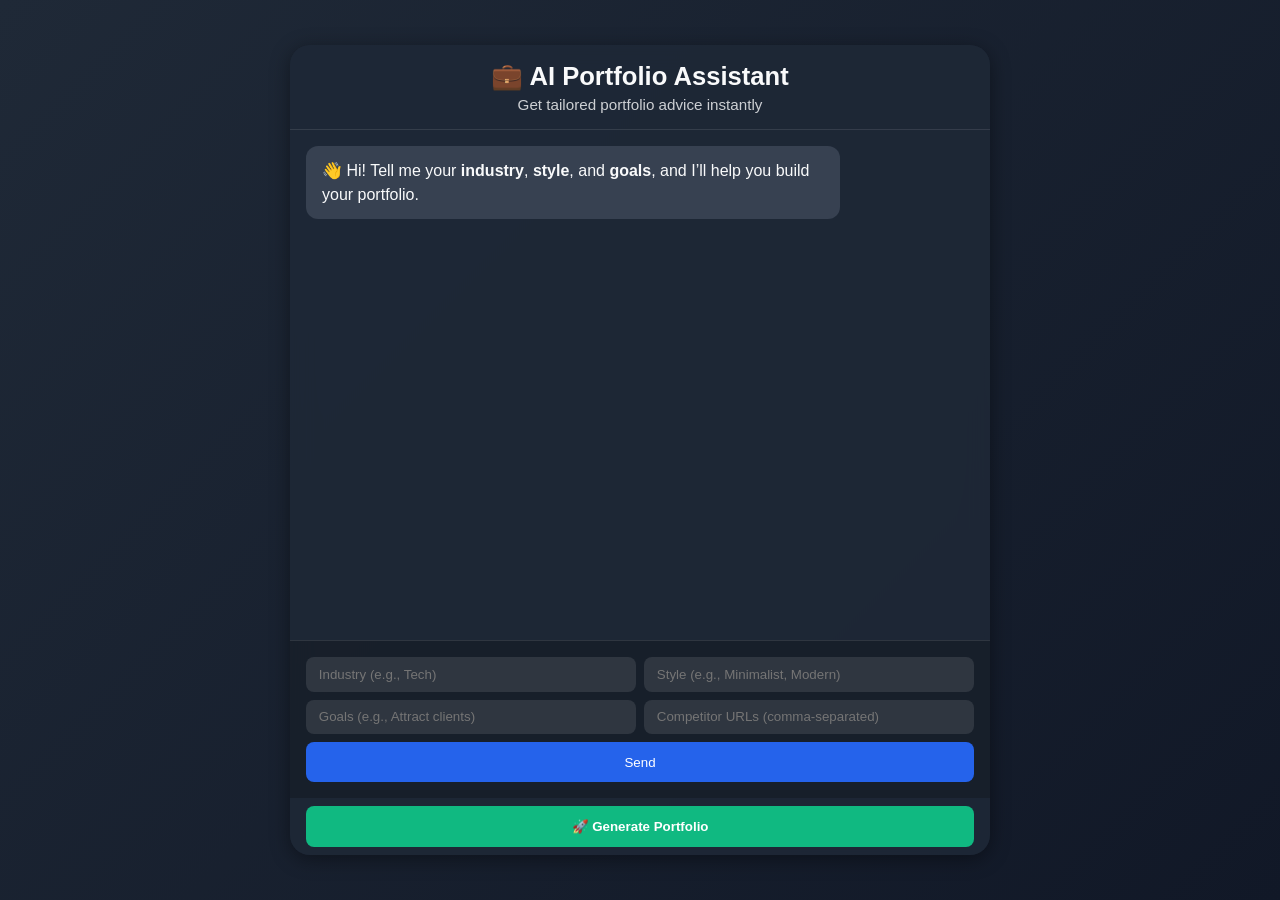
<file: templates/assistant.html>
<!DOCTYPE html>
<html lang="en">
<head>
  <meta charset="UTF-8" />
  <meta name="viewport" content="width=device-width, initial-scale=1.0" />
  <title>AI Portfolio Assistant</title>
  <link rel="stylesheet" href="/static/assistant_v2.css" />
</head>
<body>
  <div class="chat-container">
    <header>
      <h1>💼 AI Portfolio Assistant</h1>
      <p>Get tailored portfolio advice instantly</p>
    </header>

    <div id="chat-box" class="chat-box">
      <div class="message bot">
        👋 Hi! Tell me your <strong>industry</strong>, <strong>style</strong>, and <strong>goals</strong>, and I’ll help you build your portfolio.
      </div>
    </div>

    <form id="chat-form" class="chat-form">
      <input type="text" id="industry" placeholder="Industry (e.g., Tech)" required />
      <input type="text" id="style" placeholder="Style (e.g., Minimalist, Modern)" required />
      <input type="text" id="goals" placeholder="Goals (e.g., Attract clients)" required />
      <input type="text" id="competitors" placeholder="Competitor URLs (comma-separated)" />
      <button type="submit">Send</button>
    </form>

    <button id="generate-portfolio" class="generate-btn">🚀 Generate Portfolio</button>
  </div>

  <script src="/static/assistant_v2.js"></script>
</body>
</html>
</file>
<file: static/assistant_v2.css>
* {
    box-sizing: border-box;
    margin: 0;
    padding: 0;
  }
  
  body {
    font-family: "Inter", sans-serif;
    background: linear-gradient(135deg, #1f2937, #111827);
    color: #f9fafb;
    display: flex;
    justify-content: center;
    align-items: center;
    height: 100vh;
  }
  
  .chat-container {
    width: 95%;
    max-width: 700px;
    height: 90vh;
    background: rgba(31, 41, 55, 0.9);
    border-radius: 20px;
    display: flex;
    flex-direction: column;
    overflow: hidden;
    box-shadow: 0 4px 20px rgba(0, 0, 0, 0.4);
    backdrop-filter: blur(12px);
  }
  
  header {
    text-align: center;
    padding: 1rem 0;
    border-bottom: 1px solid rgba(255, 255, 255, 0.1);
  }
  
  header h1 {
    font-size: 1.6rem;
    margin-bottom: 0.3rem;
  }
  
  header p {
    font-size: 0.95rem;
    opacity: 0.8;
  }
  
  .chat-box {
    flex: 1;
    padding: 1rem;
    display: flex;
    flex-direction: column;
    gap: 0.8rem;
    overflow-y: auto;
  }
  
  .message {
    padding: 0.8rem 1rem;
    border-radius: 12px;
    max-width: 80%;
    line-height: 1.5;
    word-wrap: break-word;
    animation: fadeIn 0.3s ease-in-out;
  }
  
  .message.user {
    align-self: flex-end;
    background: #2563eb;
  }
  
  .message.bot {
    align-self: flex-start;
    background: #374151;
  }
  
  .chat-form {
    display: flex;
    flex-wrap: wrap;
    padding: 1rem;
    border-top: 1px solid rgba(255, 255, 255, 0.1);
    gap: 0.5rem;
    background: rgba(0, 0, 0, 0.2);
  }
  
  .chat-form input {
    flex: 1 1 48%;
    padding: 0.6rem 0.8rem;
    border: none;
    border-radius: 8px;
    background: rgba(255, 255, 255, 0.1);
    color: #fff;
  }
  
  .chat-form button {
    flex: 1 1 100%;
    padding: 0.8rem;
    border: none;
    border-radius: 8px;
    background: #2563eb;
    color: #fff;
    cursor: pointer;
    transition: background 0.2s;
  }
  
  .chat-form button:hover {
    background: #1e40af;
  }
  
  .generate-btn {
    margin: 0.5rem 1rem;
    padding: 0.8rem;
    border: none;
    border-radius: 8px;
    background: #10b981;
    color: #fff;
    cursor: pointer;
    font-weight: bold;
    display: block;
    transition: background 0.2s;
  }
  
  .generate-btn:hover {
    background: #059669;
  }
  
  @keyframes fadeIn {
    from {
      opacity: 0;
      transform: translateY(10px);
    }
    to {
      opacity: 1;
      transform: translateY(0);
    }
  }
  
  .chat-box::-webkit-scrollbar {
    width: 8px;
  }
  
  .chat-box::-webkit-scrollbar-thumb {
    background: rgba(255, 255, 255, 0.2);
    border-radius: 4px;
  }
</file>
